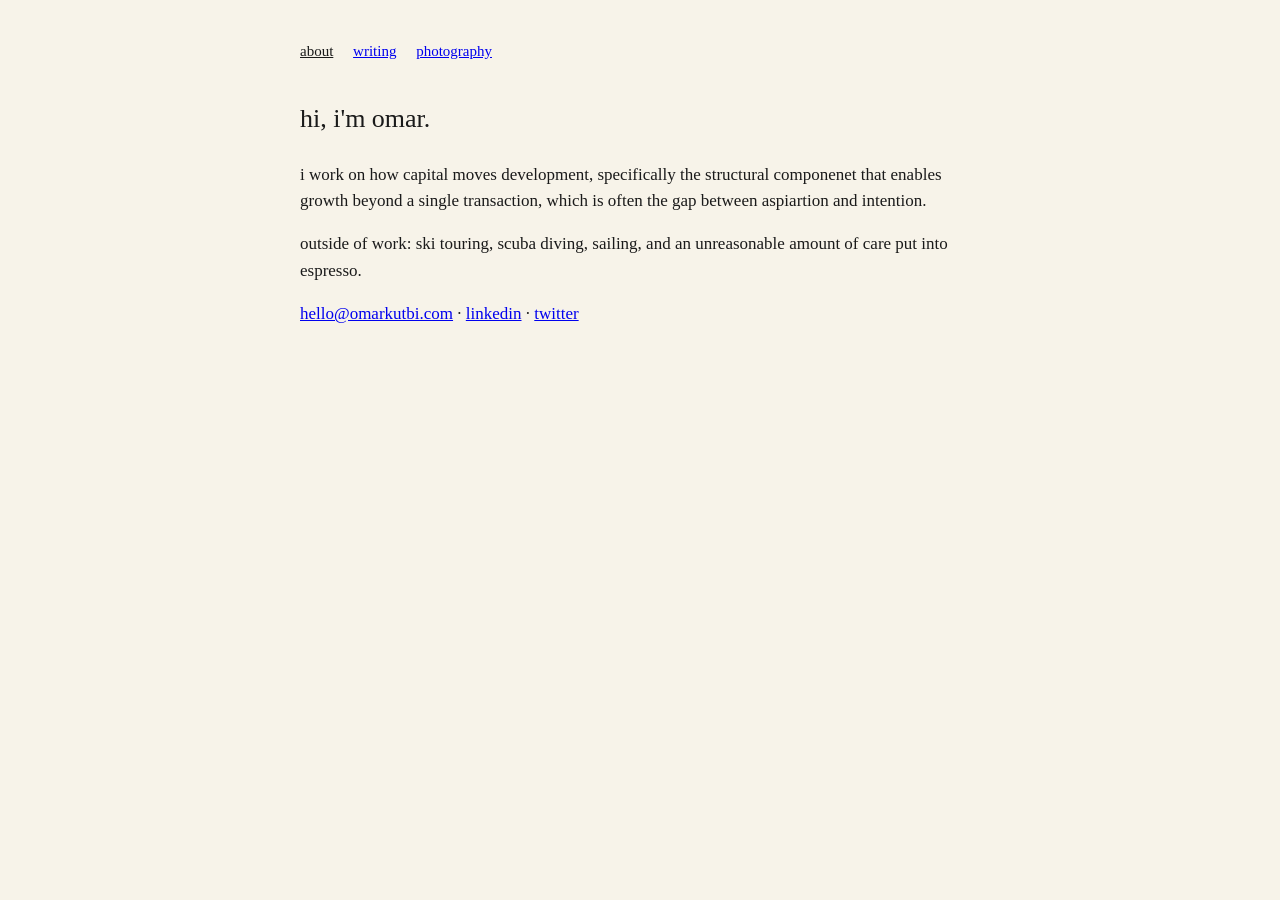
<file: index.html>
<!DOCTYPE html>
<html lang="en">
<head>
  <meta charset="UTF-8">
  <title>omar kutbi</title>
  <link rel="stylesheet" href="style.css">
</head>
<body>
  <div class="wrapper">
    <header>
      <nav>
        <a href="index.html" class="current">about</a>
        <a href="writing.html">writing</a>
        <a href="photography.html">photography</a>
      </nav>
    </header>

    <h1 class="intro">hi, i'm omar.</h1>

    <p>i work on how capital moves development, specifically the structural componenet that enables growth beyond a single transaction, which is often the gap between aspiartion and intention.</p>

    <p>outside of work: ski touring, scuba diving, sailing, and an unreasonable amount of care put into espresso.</p>

    <p>
      <a href="mailto:hello@omarkutbi.com">hello@omarkutbi.com</a> ·
      <a href="https://linkedin.com/in/omarkutbi">linkedin</a> ·
      <a href="https://x.com/okto13er">twitter</a>
    </p>
  </div>
</body>
</html>
</file>
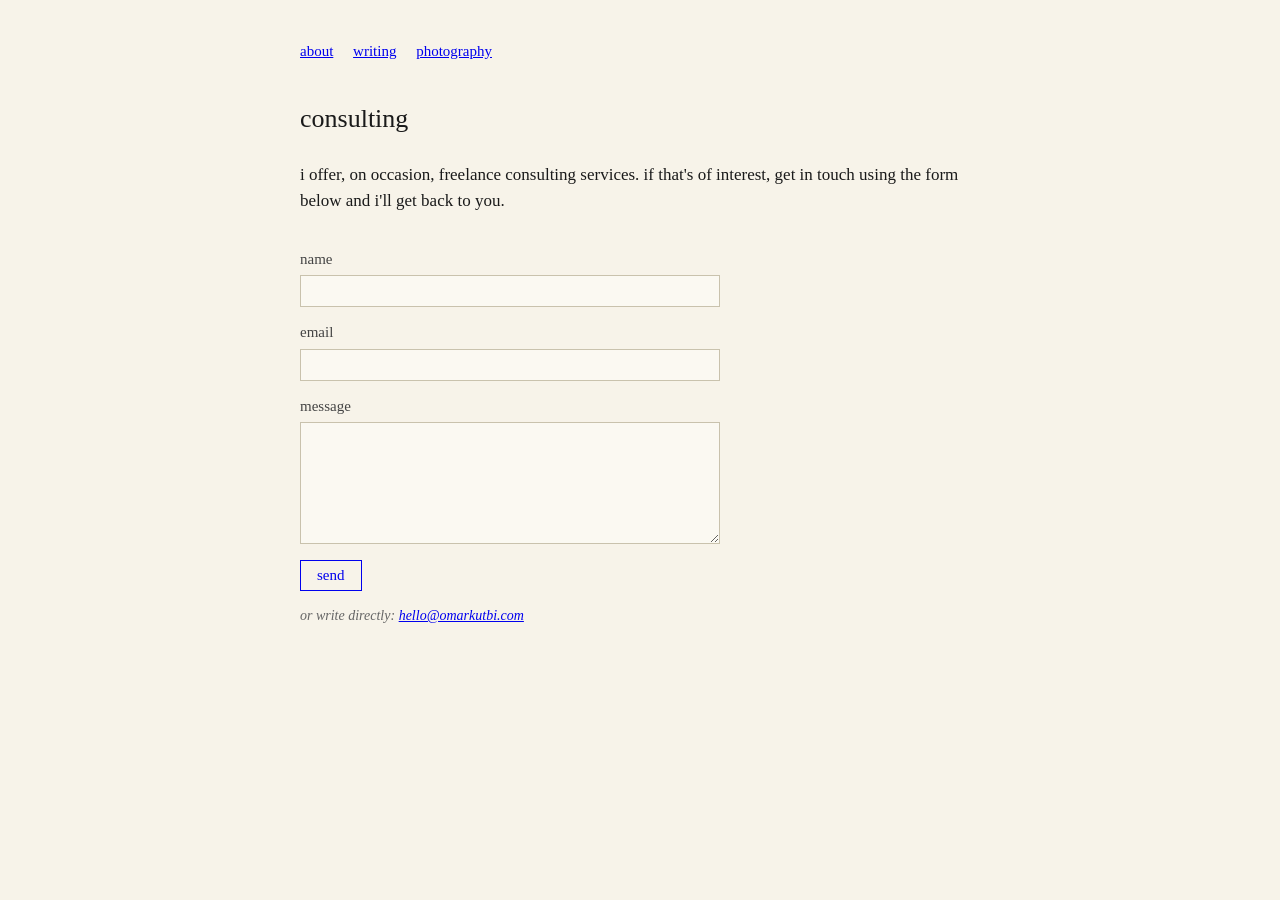
<file: consulting.html>
<!DOCTYPE html>
<html lang="en">
<head>
  <meta charset="UTF-8">
  <title>consulting — omar kutbi</title>
  <link rel="stylesheet" href="style.css">
</head>
<body>
  <div class="wrapper">
    <header>
      <nav>
        <a href="index.html">about</a>
        <a href="writing.html">writing</a>
        <a href="photography.html">photography</a>
      </nav>
    </header>

    <h1 class="intro">consulting</h1>

    <p>i offer, on occasion, freelance consulting services. if that's of interest, get in touch using the form below and i'll get back to you.</p>

    <form id="contact-form" class="contact-form">
      <label for="name">name</label>
      <input type="text" id="name" name="name" required>

      <label for="email">email</label>
      <input type="email" id="email" name="email" required>

      <label for="message">message</label>
      <textarea id="message" name="message" rows="6" required></textarea>

      <button type="submit">send</button>
    </form>
    <p class="note" id="form-fallback">
      or write directly: <a href="mailto:hello@omarkutbi.com">hello@omarkutbi.com</a>
    </p>

  </div>

  <script>
    document.getElementById('contact-form').addEventListener('submit', function (e) {
      e.preventDefault();
      var name = document.getElementById('name').value;
      var email = document.getElementById('email').value;
      var message = document.getElementById('message').value;
      var subject = 'consulting inquiry from ' + name;
      var body = message + '\n\n— ' + name + ' (' + email + ')';
      var mailto = 'mailto:hello@omarkutbi.com'
        + '?subject=' + encodeURIComponent(subject)
        + '&body=' + encodeURIComponent(body);
      window.location.href = mailto;
    });
  </script>
</body>
</html>
</file>
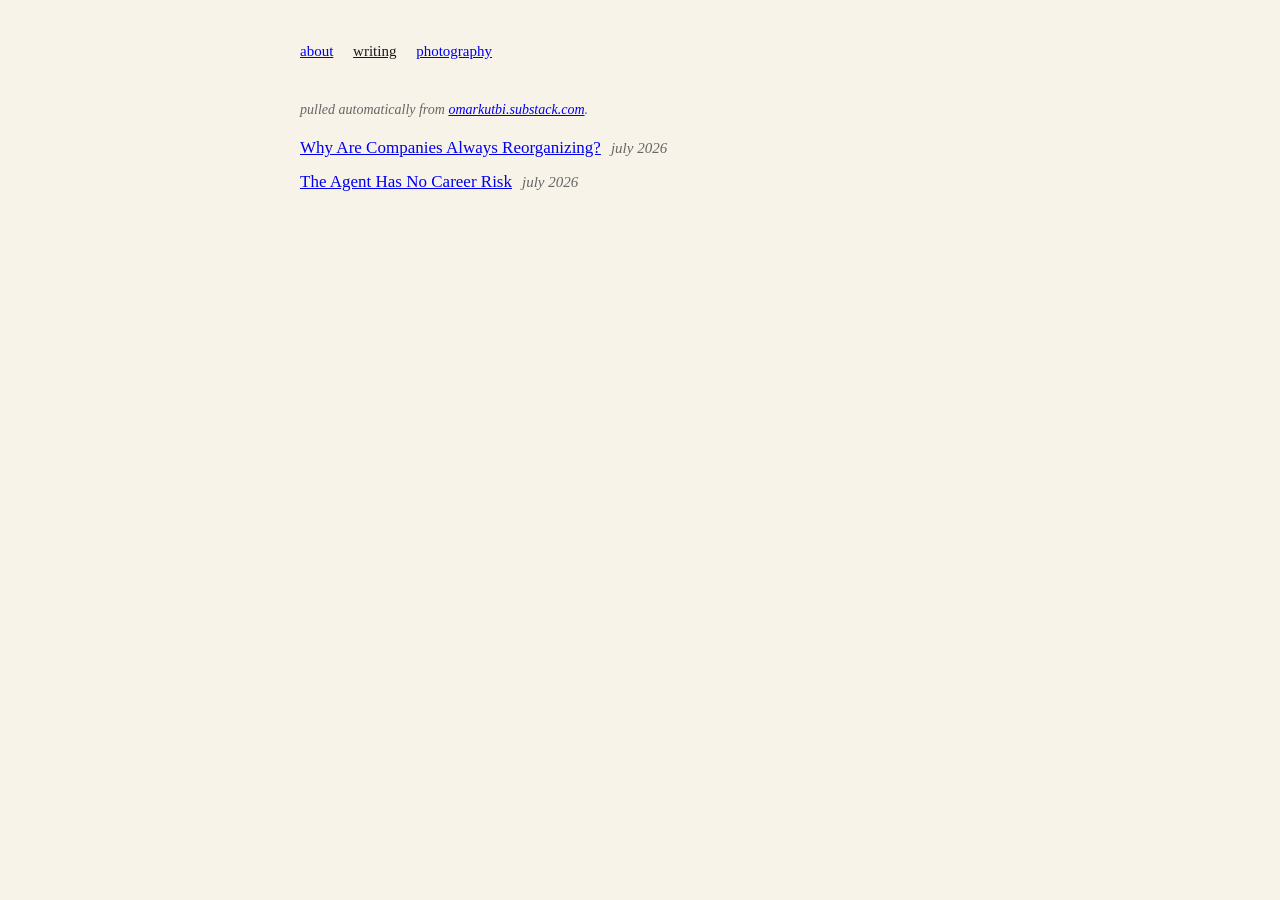
<file: writing.html>
<!DOCTYPE html>
<html lang="en">
<head>
  <meta charset="UTF-8">
  <title>writing — omar kutbi</title>
  <link rel="stylesheet" href="style.css">
</head>
<body>
  <div class="wrapper">
    <header>
      <nav>
        <a href="index.html">about</a>
        <a href="writing.html" class="current">writing</a>
        <a href="photography.html">photography</a>
      </nav>
    </header>

    <p class="note">pulled automatically from <a href="https://omarkutbi.substack.com">omarkutbi.substack.com</a>.</p>

    <div id="writing-feed">
      <p class="note">loading posts&hellip;</p>
    </div>

    <script>
      function escapeHtml(str) {
        const div = document.createElement('div');
        div.textContent = str;
        return div.innerHTML;
      }

      async function loadPosts() {
        const container = document.getElementById('writing-feed');
        try {
          const res = await fetch('writing.json', { cache: 'no-store' });
          const data = await res.json();

          if (!data.posts || !data.posts.length) {
            throw new Error('empty feed');
          }

          const items = data.posts.map(function (post) {
            return '<li><a href="' + post.link + '" target="_blank" rel="noopener">' +
              escapeHtml(post.title) + '</a><span class="date">' + post.date_label + '</span></li>';
          }).join('');

          container.innerHTML = '<ul class="writing-list">' + items + '</ul>';
        } catch (err) {
          container.innerHTML = '<p class="note">couldn\'t load posts automatically &mdash; ' +
            '<a href="https://omarkutbi.substack.com">read them on substack</a>.</p>';
        }
      }

      loadPosts();
    </script>

  </div>
</body>
</html>
</file>
<file: style.css>
/* ---------------------------------------------------
   Shared stylesheet — simple, old-web look
   off-white background, blue links, serif type
--------------------------------------------------- */

body {
  background-color: #f7f3e9;
  color: #1a1a1a;
  font-family: Georgia, "Times New Roman", Times, serif;
  font-size: 17px;
  line-height: 1.55;
  margin: 0;
  padding: 0;
}

.wrapper {
  max-width: 680px;
  margin: 0 auto;
  padding: 40px 24px 80px 24px;
}

/* ---- links, early-web blue ---- */
a:link {
  color: #0000ee;
  text-decoration: underline;
}

a:visited {
  color: #551a8b;
}

a:hover {
  color: #b00000;
}

/* ---- header / nav ---- */
header {
  margin-bottom: 36px;
}

header h1 {
  font-size: 20px;
  margin: 0 0 14px 0;
  font-weight: normal;
}

header p.tagline {
  margin: 0 0 16px 0;
  font-style: italic;
  color: #444;
  font-size: 15px;
}

nav {
  font-size: 15px;
}

nav a {
  margin-right: 16px;
  text-decoration: none;
  color: #0000ee;
}

nav a:hover {
  text-decoration: underline;
}

nav a.current {
  color: #1a1a1a;
  text-decoration: underline;
}

/* ---- intro heading, used on the about page ---- */
.intro {
  font-size: 26px;
  font-weight: normal;
  margin: 0 0 22px 0;
}

/* ---- headings ---- */
h2 {
  font-size: 18px;
  font-weight: bold;
  margin-top: 40px;
  margin-bottom: 4px;
}

h3 {
  font-size: 17px;
  margin-bottom: 2px;
}

h3 .role {
  font-weight: normal;
  font-style: italic;
}

.dates {
  float: right;
  font-style: italic;
  color: #555;
  font-size: 15px;
}

.bucket {
  font-weight: bold;
  font-style: italic;
  margin-top: 16px;
  margin-bottom: 4px;
  font-size: 15px;
}

ul {
  margin-top: 6px;
  padding-left: 22px;
}

li {
  margin-bottom: 6px;
}

.entry {
  margin-bottom: 26px;
  overflow: auto;
}

hr {
  border: none;
  border-top: 1px solid #c9c2ad;
  margin: 30px 0;
}

/* ---- writing list ---- */
.writing-list {
  list-style: none;
  padding-left: 0;
  margin-top: 8px;
}

.writing-list li {
  margin-bottom: 8px;
}

.writing-list .date {
  color: #666;
  font-style: italic;
  font-size: 15px;
  margin-left: 10px;
}

/* ---- photo grid: justified rows, sized by each photo's real aspect
   ratio (flex-grow/flex-basis set inline per photo — see sync_albums.py).
   No forced square crop; flexbox packs each row to fill the width and
   object-fit only trims the rounding, not the composition. ---- */
.photo-grid {
  display: flex;
  flex-wrap: wrap;
  gap: 6px;
  margin-top: 20px;
}

.photo-box {
  height: 200px;
  overflow: hidden;
  background-color: #ece7d8;
}

/* placeholder-only styling, for boxes with no image yet (album-template.html) */
.photo-box:empty,
.photo-box:has(img[src^="["]) {
  border: 1px dashed #b0a890;
  background-color: #fbf9f2;
  display: flex;
  align-items: center;
  justify-content: center;
  color: #888;
  font-size: 14px;
  font-style: italic;
  text-align: center;
  padding: 10px;
}

.photo-box img {
  width: 100%;
  height: 100%;
  object-fit: cover;
  display: block;
}

/* ---- contact form ---- */
.contact-form {
  display: flex;
  flex-direction: column;
  max-width: 420px;
  margin-top: 20px;
}

.contact-form label {
  font-size: 15px;
  color: #444;
  margin-top: 14px;
  margin-bottom: 4px;
}

.contact-form input,
.contact-form textarea {
  font-family: Georgia, "Times New Roman", Times, serif;
  font-size: 16px;
  padding: 6px 8px;
  border: 1px solid #c9c2ad;
  background-color: #fbf9f2;
  color: #1a1a1a;
}

.contact-form textarea {
  resize: vertical;
}

.contact-form button {
  align-self: flex-start;
  margin-top: 16px;
  font-family: Georgia, "Times New Roman", Times, serif;
  font-size: 15px;
  color: #0000ee;
  background: none;
  border: 1px solid #0000ee;
  padding: 6px 16px;
  cursor: pointer;
}

.contact-form button:hover {
  color: #fff;
  background-color: #0000ee;
}

footer {
  margin-top: 60px;
  padding-top: 16px;
  border-top: 1px solid #c9c2ad;
  font-size: 13px;
  color: #666;
}

.note {
  font-size: 14px;
  color: #666;
  font-style: italic;
}
</file>
